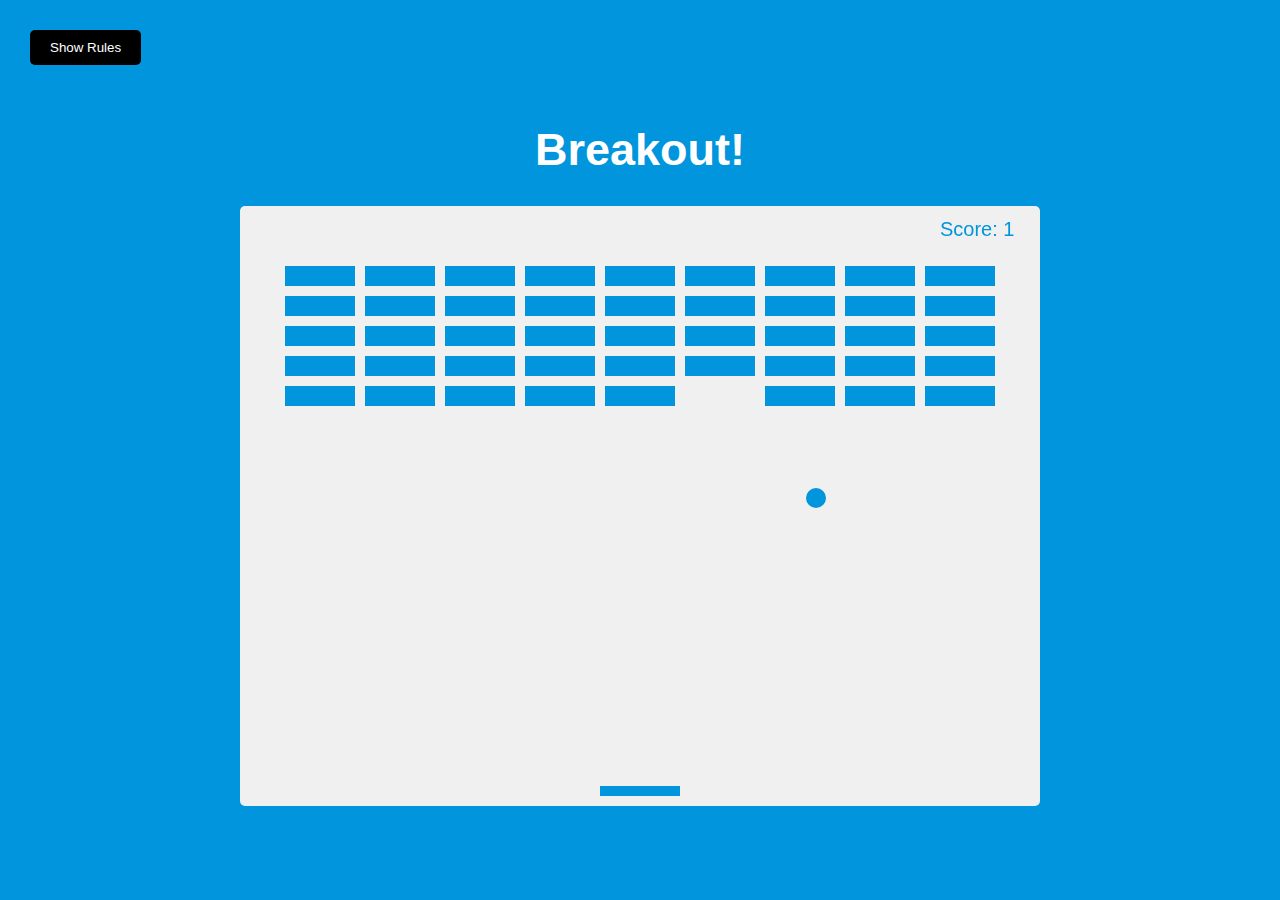
<file: Breakout-Game/index.html>
<!DOCTYPE html>
<html lang="en">
<head>
    <meta charset="UTF-8">
    <meta name="viewport" content="width=device-width, initial-scale=1.0">
    <meta http-equiv="X-UA-Compatible" content="ie=edge" />
    <link rel="stylesheet" href="style.css">
    <title>Breakout</title>
</head>
<body>
    <h1>Breakout!</h1>
    <button id="rules-btn" class="btn rules-btn">Show Rules</button>
    <div id="rules" class="rules">
        <h2>How to Play:</h2>
        <p>
            Use your right and left keys to move the paddle to bounce the ball up and break the blocks.
        </p>
        <p>If you miss the ball, your score and the block will reset.</p>
        <button id="close-btn" class="btn">Close</button>
    </div>

    <canvas id="canvas" width="800" height="600"></canvas>

    <script src="script.js"></script>
</body>
</html>
</file>
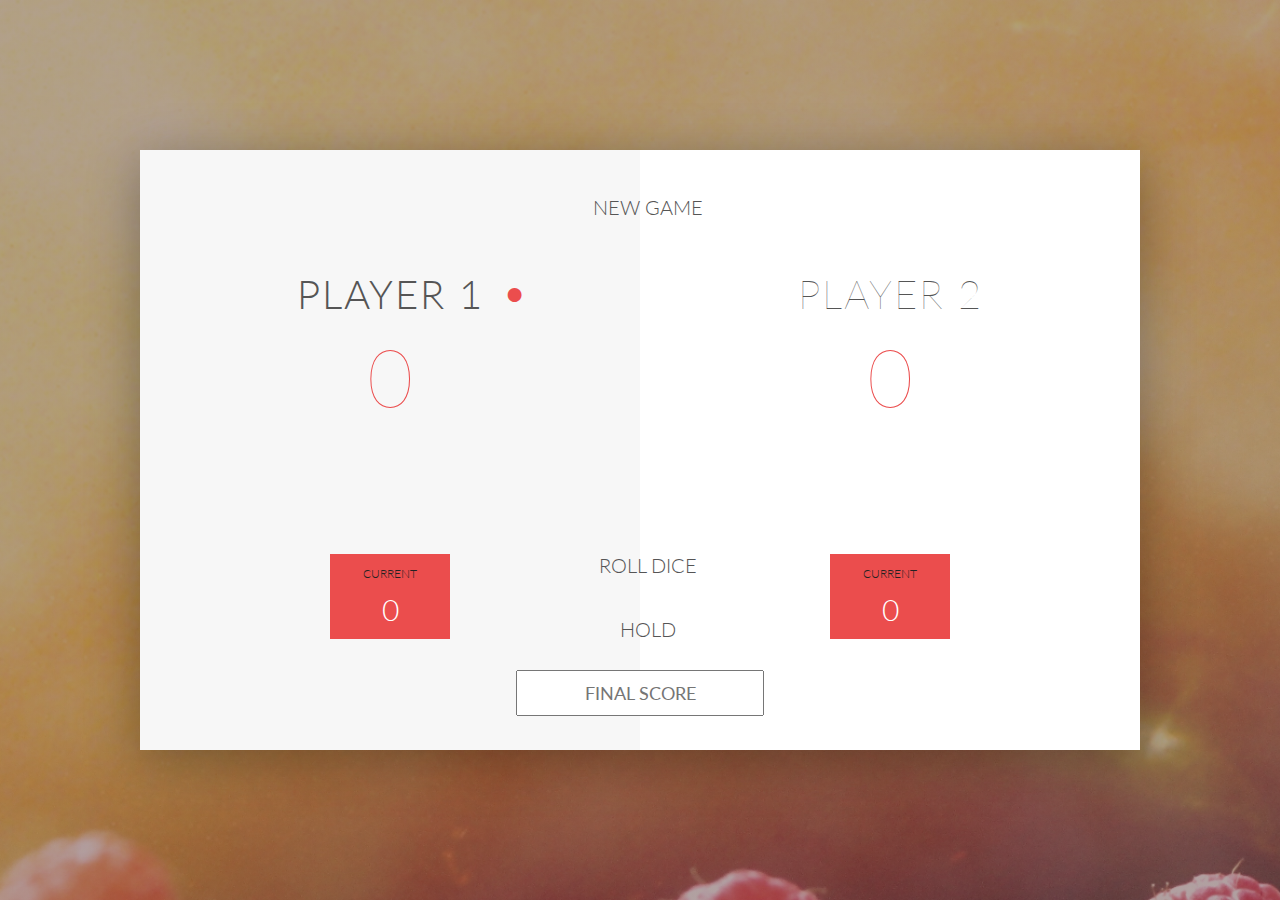
<file: Dice Project Files/index.html>
<!DOCTYPE html>
<html lang="en">
    <head>
        <meta charset="UTF-8">
        <link href="https://fonts.googleapis.com/css?family=Lato:100,300,600" rel="stylesheet" type="text/css">
        <link href="http://code.ionicframework.com/ionicons/2.0.1/css/ionicons.min.css" rel="stylesheet" type="text/css">
        <link type="text/css" rel="stylesheet" href="style.css">
        
        <title>Pig Game</title>
    </head>

    <body>
        <div class="wrapper clearfix">
            <div class="player-0-panel active">
                <div class="player-name" id="name-0">Player 1</div>
                <div class="player-score" id="score-0">43</div>
                <div class="player-current-box">
                    <div class="player-current-label">Current</div>
                    <div class="player-current-score" id="current-0">11</div>
                </div>
            </div>
            
            <div class="player-1-panel">
                <div class="player-name" id="name-1">Player 2</div>
                <div class="player-score" id="score-1">72</div>
                <div class="player-current-box">
                    <div class="player-current-label">Current</div>
                    <div class="player-current-score" id="current-1">0</div>
                </div>
            </div>
            
            <button class="btn-new"><i class="ion-ios-plus-outline"></i>New game</button>
            <button class="btn-roll"><i class="ion-ios-loop"></i>Roll dice</button>
            <button class="btn-hold"><i class="ion-ios-download-outline"></i>Hold</button>
            
            <input type="text" placeholder="Final score" class="final-score">

            <img src="dice-5.png" alt="Dice" class="dice" id="dice-1">
            <img src="dice-5.png" alt="Dice" class="dice" id="dice-2">
        </div>
        
        <script src="app.js"></script>
        <script src="challenges.js"></script>
    </body>
</html>
</file>
<file: Breakout-Game/style.css>
* {
    box-sizing: border-box;
}

body {
    background-color: #0095dd;
    display: flex;
    flex-direction: column;
    align-items: center;
    justify-content: center;
    font-family: Arial, Helvetica, sans-serif;
    min-height: 100vh;
    margin: 0;
}

h1{
    font-size: 45px;
    color: #fff;
}

canvas{
    background: #f0f0f0;
    display: block;
    border-radius: 5px;
}

.btn{
    cursor: pointer;
    border: 0;
    padding: 10px 20px;
    background: #000;
    color: #fff;
    border-radius: 5px;
}

.btn:focus{
    outline: 0;
}

.btn:hover{
    background: #222;
}

.btn:active{
    transform: scale(0.98);
}

.rules-btn {
    position: absolute;
    top: 30px;
    left: 30px;
}

.rules {
    position: absolute;
    top: 0;
    left: 0;
    background: #333;
    color: #fff;
    min-height: 100vh;
    width: 400px;
    padding: 20px;
    line-height: 1.5;
    transform: translateX(-400px);
    transition: transform 1s ease-in-out;
}

.rules.show{
    transform: translateX(0);
}
</file>
<file: Dice Project Files/style.css>
/**********************************************
*** GENERAL
**********************************************/

.final-score {
    position: absolute;
    left: 50%;
    transform: translateX(-50%);
    top: 520px;
    color: #555;
    font-size: 18px;
    font-family: 'Lato';
    text-align: center;
    padding: 10px;
    width: 160;
    text-transform: uppercase;
}

.final-score:focus{
    outline: none;
}

#dice-1 {
    top: 120px;
}

#dice-2 {
    top: 250px;
}

* {
    margin: 0;
    padding: 0;
    box-sizing: border-box;
    
}

.clearfix::after {
    content: "";
    display: table;
    clear: both;
}

body {
    background-image: linear-gradient(rgba(62, 20, 20, 0.4), rgba(62, 20, 20, 0.4)), url(back.jpg);
    background-size: cover;
    background-position: center;
    font-family: Lato;
    font-weight: 300;
    position: relative;
    height: 100vh;
    color: #555;
}

.wrapper {
    width: 1000px;
    position: absolute;
    top: 50%;
    left: 50%;
    transform: translate(-50%, -50%);
    background-color: #fff;
    box-shadow: 0px 10px 50px rgba(0, 0, 0, 0.3);
    overflow: hidden;
}

.player-0-panel,
.player-1-panel {
    width: 50%;
    float: left;
    height: 600px;
    padding: 100px;
}



/**********************************************
*** PLAYERS
**********************************************/

.player-name {
    font-size: 40px;
    text-align: center;
    text-transform: uppercase;
    letter-spacing: 2px;
    font-weight: 100;
    margin-top: 20px;
    margin-bottom: 10px;
    position: relative;
}

.player-score {
    text-align: center;
    font-size: 80px;
    font-weight: 100;
    color: #EB4D4D;
    margin-bottom: 130px;
}

.active { background-color: #f7f7f7; }
.active .player-name { font-weight: 300; }

.active .player-name::after {
    content: "\2022";
    font-size: 47px;
    position: absolute;
    color: #EB4D4D;
    top: -7px;
    right: 10px;
    
}

.player-current-box {
    background-color: #EB4D4D;
    color: #fff;
    width: 40%;
    margin: 0 auto;
    padding: 12px;
    text-align: center;
}

.player-current-label {
    text-transform: uppercase;
    margin-bottom: 10px;
    font-size: 12px;
    color: #222;
}

.player-current-score {
    font-size: 30px;
}

button {
    position: absolute;
    width: 200px;
    left: 50%;
    transform: translateX(-50%);
    color: #555;
    background: none;
    border: none;
    font-family: Lato;
    font-size: 20px;
    text-transform: uppercase;
    cursor: pointer;
    font-weight: 300;
    transition: background-color 0.3s, color 0.3s;
}

button:hover { font-weight: 600; }
button:hover i { margin-right: 20px; }

button:focus {
    outline: none;
}

i {
    color: #EB4D4D;
    display: inline-block;
    margin-right: 15px;
    font-size: 32px;
    line-height: 1;
    vertical-align: text-top;
    margin-top: -4px;
    transition: margin 0.3s;
}

.btn-new { top: 45px;}
.btn-roll { top: 403px;}
.btn-hold { top: 467px;}

.dice {
    position: absolute;
    left: 50%;
    top: 178px;
    transform: translateX(-50%);
    height: 100px;
    box-shadow: 0px 10px 60px rgba(0, 0, 0, 0.10);
}

.winner { background-color: #f7f7f7; }
.winner .player-name { font-weight: 300; color: #EB4D4D; }
</file>
